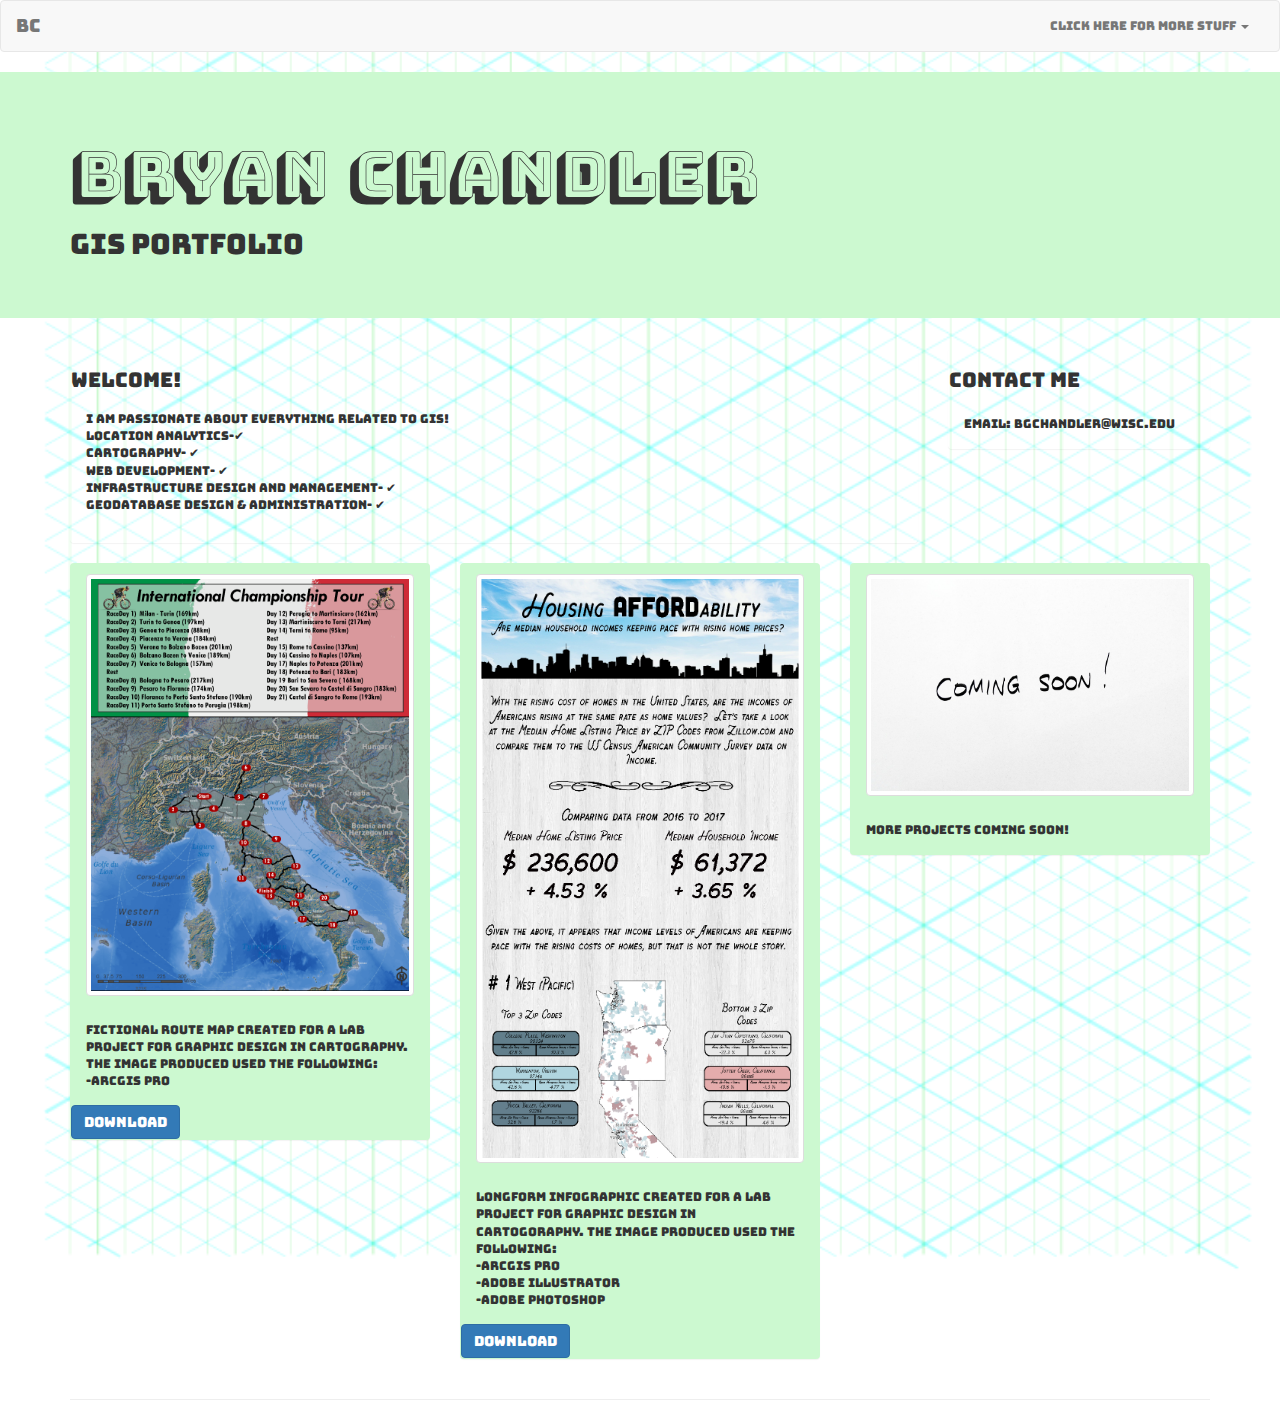
<file: index.html>
<!DOCTYPE html>
<html lang="en">
  <head>
    <meta charset="utf-8">
    <meta http-equiv="X-UA-Compatible" content="IE=edge">
    <meta name="viewport" content="width=device-width, initial-scale=1">
    <!-- The above 3 meta tags *must* come first in the head; any other head content must come *after* these tags -->
    <title>Bryan Chandler | Home</title>

    <!-- Bootstrap -->
    <link href="css/bootstrap.min.css" rel="stylesheet">

    <!-- HTML5 shim and Respond.js for IE8 support of HTML5 elements and media queries -->
    <!-- WARNING: Respond.js doesn't work if you view the page via file:// -->
    <!--[if lt IE 9]>
      <script src="https://oss.maxcdn.com/html5shiv/3.7.3/html5shiv.min.js"></script>
      <script src="https://oss.maxcdn.com/respond/1.4.2/respond.min.js"></script>
    <![endif]-->
    <link href="css/override.css" rel="stylesheet">  
    <link href='https://fonts.googleapis.com/css?family=Bungee|Bungee Shade' rel='stylesheet'>
        <style>

        }
        </style>  
  </head>
  <body>
    <header>
        <nav class="navbar navbar-default">
  <div class="container-fluid">
    <!-- Brand and toggle get grouped for better mobile display -->
    <div class="navbar-header">
      <button type="button" class="navbar-toggle collapsed" data-toggle="collapse" data-target="#bs-example-navbar-collapse-1" aria-expanded="false">
        <span class="sr-only">Toggle navigation</span>
        <span class="icon-bar"></span>
        <span class="icon-bar"></span>
        <span class="icon-bar"></span>
      </button>
      <a class="navbar-brand">BC</a>
    </div>

    <!-- Collect the nav links, forms, and other content for toggling -->
    <div class="collapse navbar-collapse" id="bs-example-navbar-collapse-1">
      <ul class="nav navbar-nav navbar-right">
        
        <li class="dropdown">
          <a href="#" class="dropdown-toggle" data-toggle="dropdown" role="button" aria-haspopup="true" aria-expanded="false">Click Here for More Stuff <span class="caret"></span></a>
          <ul class="dropdown-menu">
            <li><a href="index.html">Home</a></li>
            <li><a href="resume.html">Resume</a></li>
            <li><a href="https://www.linkedin.com/in/bryangchandler">Linkedin</a></li>
            <li role="separator" class="divider"></li>
            <li><a href="http://geoawesomeness.com/">Geoawesomeness</a></li>
          </ul>
        </li>
      </ul>
    </div><!-- /.navbar-collapse -->
  </div><!-- /.container-fluid -->
</nav>
      <div class="jumbotron panel-under">
          <div class="container">
              <h1>Bryan Chandler</h1>
              <h2>GIS Portfolio</h2>
            </div> 
          </div> 
    </header>


    <div class="container body-background">
      <div class="row ">
        <div class="col-xs-12 col-md-9">
          <div class="panel panel-no-under"><h3>Welcome!</h3>
              <div class="panel-heading"> 
               I am passionate about everything related to GIS! <br> 
                  Location Analytics-&#x2714 <br>
                  Cartography- &#x2714 <br>
                  Web Development- &#x2714 <br>
                  Infrastructure Design and Management- &#x2714 <br>
                  Geodatabase Design & Administration- &#x2714 <br>
                  <br>
                  
                  
              </div>
          </div>
        </div>
        <div class="col-xs-12 col-md-3">
                    <div class="panel panel-no-under"><h3>Contact Me</h3>
              <div class="panel-body"> 
                Email: bgchandler@wisc.edu<br>
                
              </div>
          </div>
        </div>
        </div>
      </div>
        
    <div class="container">
      <div class="row">          
            <div class="col-xs-12 col-md-4">
                <div class="panel panel-under">
                    <div class="panel-heading img-fluid" alt="Responsive Image">
                       <a href="assets/LabAssignment2_BryanChandler.png" download="BryanChandlerLab2"> <img src="assets/LabAssignment2_BryanChandler.png" download class="img-thumbnail" alt="Responsive image"></a>
                    </div>
                    <div class="panel-body">
                    Fictional route map created for a lab project for Graphic Design in Cartography. The image produced used the following:<br>
                        -ArcGIS Pro
                    </div>  
                    <div>
                    <a class="btn btn-primary" href="/assets/LabAssignment2_BryanChandler.png" download="BryanChandlerLab2" role="button">Download</a>
                    </div>
                </div>
            </div>
            <div class="col-xs-12 col-md-4">
                <div class="panel panel-under">
                    <div class="panel-heading img-fluid" alt="Responsive Image">
                       <a> <img src="assets/Longform_Infographic_BryanChandler_Thumbnail.png" class="img-thumbnail" alt="Responsive image"></a>
                    </div>
                    <div class="panel-body">
                    Longform Infographic created for a lab project for Graphic Design in Cartogoraphy.  The image produced used the following:<br>
                        -ArcGIS Pro<br>
                        -Adobe Illustrator<br>
                        -Adobe Photoshop<br>
                    </div>  
                    <div>
                    <a class="btn btn-primary" href="/assets/Longform_Infographic_BryanChandler.png" download="BryanChandlerLab1" role="button">Download</a>
                    </div>
                </div>
            </div>
            <div class="col-xs-12 col-md-4">
                <div class="panel panel-under">
                    <div class="panel-heading img-fluid" alt="Responsive Image">
                        <a> <img src="assets/coming-soon-960_720.jpg" class="img-thumbnail" alt="Responsive image"></a>
                    </div>
                    <div class="panel-body">
                    More Projects Coming Soon!
                    </div>  
                </div>
            </div>  
        </div>
      </div>

    <footer>
          <div class="container">
      <hr>
    </div> <!-- end container -->
    </footer>


    <!-- jQuery (necessary for Bootstrap's JavaScript plugins) -->
    <script src="js/jquery-3.3.1.min.js"></script>
    <!-- Include all compiled plugins (below), or include individual files as needed -->
    <script src="js/bootstrap.min.js"></script>
  </body>
</html>
</file>
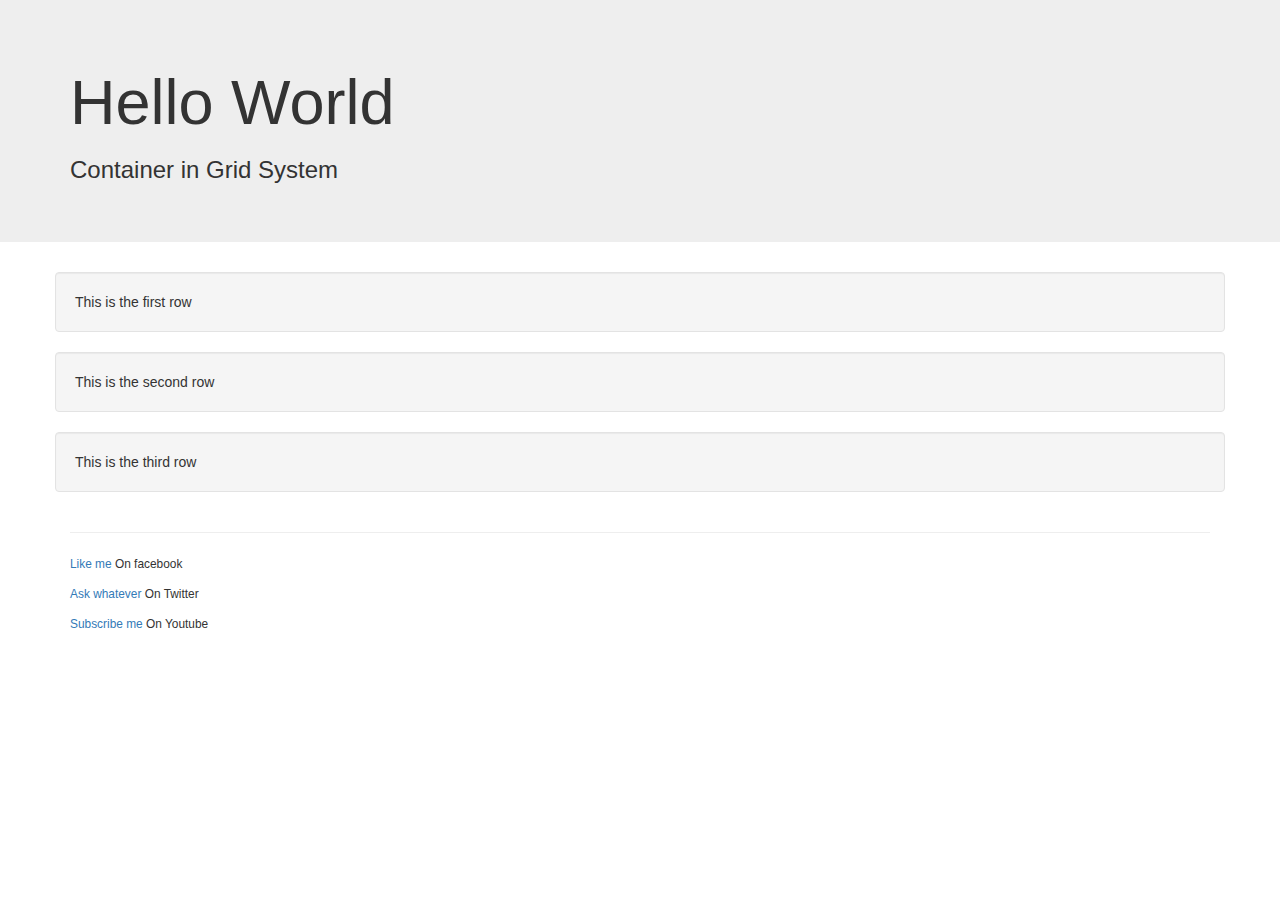
<file: boilerplateHTML.html>
<!DOCTYPE html>
<html lang="en">
  <head>
    <meta charset="utf-8">
    <meta http-equiv="X-UA-Compatible" content="IE=edge">
    <meta name="viewport" content="width=device-width, initial-scale=1">
    <!-- The above 3 meta tags *must* come first in the head; any other head content must come *after* these tags -->
    <title>Bootstrap 101 Template</title>

    <!-- Bootstrap -->
    <link href="css/bootstrap.min.css" rel="stylesheet">

    <!-- HTML5 shim and Respond.js for IE8 support of HTML5 elements and media queries -->
    <!-- WARNING: Respond.js doesn't work if you view the page via file:// -->
    <!--[if lt IE 9]>
      <script src="https://oss.maxcdn.com/html5shiv/3.7.3/html5shiv.min.js"></script>
      <script src="https://oss.maxcdn.com/respond/1.4.2/respond.min.js"></script>
    <![endif]-->
  </head>
  <body>
    <header>
      <div class="jumbotron">
            <div class="container">
              <h1>Hello World</h1>
              <h3>Container in Grid System</h3>
            </div> 
          </div> 
    </header>


    <div class="container">
      <div class="row"><div class="well">This is the first row</div></div>
      <div class="row"><div class="well">This is the second row</div></div>
      <div class="row"><div class="well">This is the third row</div></div>
    </div>

    <footer>
          <div class="container">
      <hr>

      <p>
        <small><a href="http://facebook.com/">Like me</a> On facebook</small></p>
      <p> <small><a href="http://twitter.com/">Ask whatever </a> On Twitter</small></p>
      <p> <small><a href="http://youtube.com/">Subscribe me</a> On Youtube</small>
        
      </p>
    </div> <!-- end container -->
    </footer>


    <!-- jQuery (necessary for Bootstrap's JavaScript plugins) -->
    <script src="js/jquery-3.3.1.min.js"></script>
    <!-- Include all compiled plugins (below), or include individual files as needed -->
    <script src="js/bootstrap.min.js"></script>
  </body>
</html>
</file>
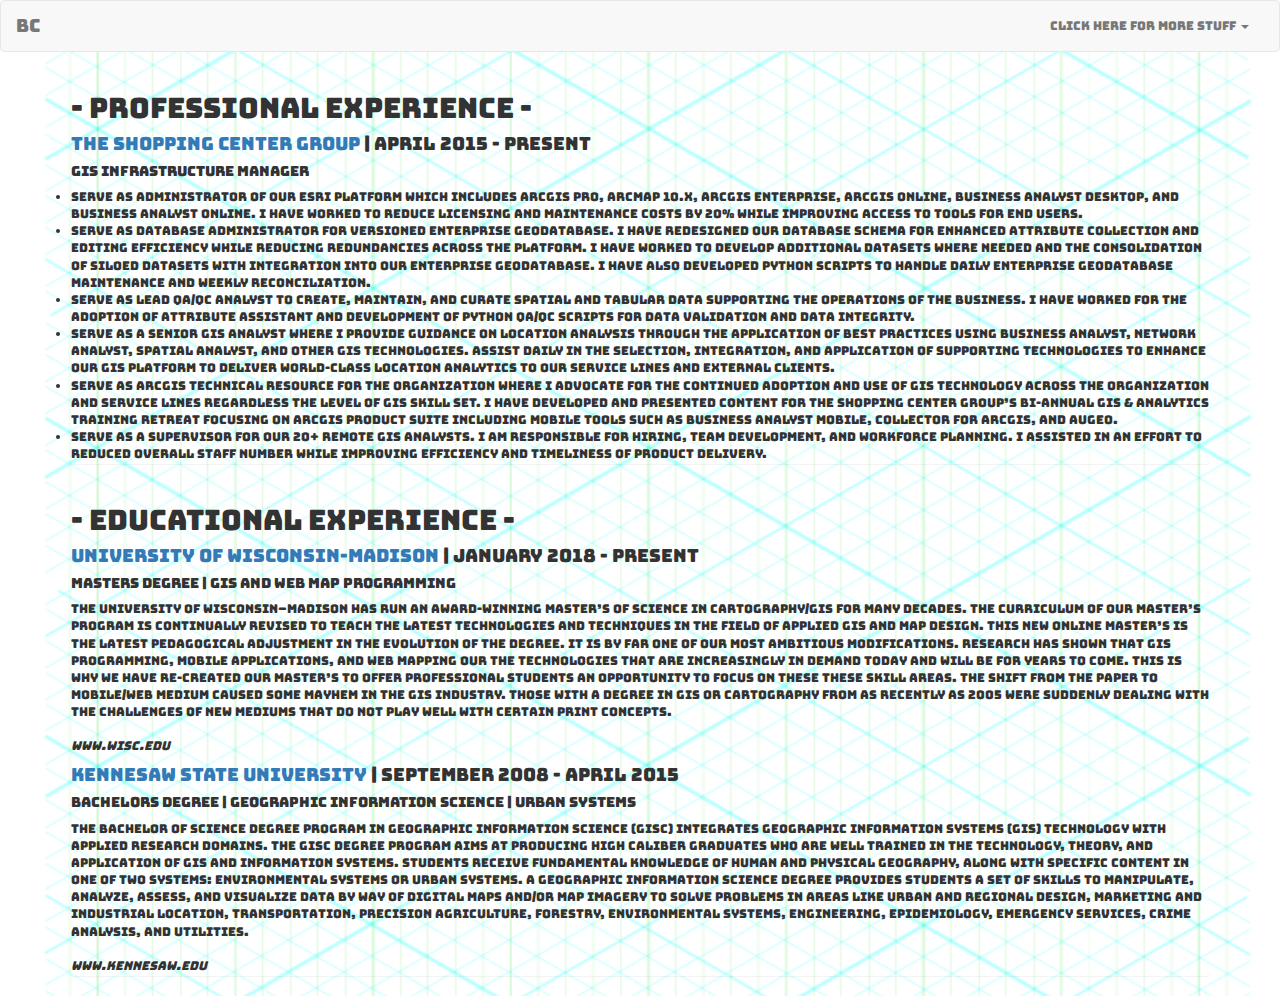
<file: resume.html>
<!DOCTYPE html>
<html lang="en">
  <head>
    <meta charset="utf-8">
    <meta http-equiv="X-UA-Compatible" content="IE=edge">
    <meta name="viewport" content="width=device-width, initial-scale=1">
    <!-- The above 3 meta tags *must* come first in the head; any other head content must come *after* these tags -->
    <title>Bryan Chandler | Resume</title>

    <!-- Bootstrap -->
    <link href="css/bootstrap.min.css" rel="stylesheet">

    <!-- HTML5 shim and Respond.js for IE8 support of HTML5 elements and media queries -->
    <!-- WARNING: Respond.js doesn't work if you view the page via file:// -->
    <!--[if lt IE 9]>
      <script src="https://oss.maxcdn.com/html5shiv/3.7.3/html5shiv.min.js"></script>
      <script src="https://oss.maxcdn.com/respond/1.4.2/respond.min.js"></script>
    <![endif]-->
    <link href="css/override.css" rel="stylesheet">  
    <link href='https://fonts.googleapis.com/css?family=Bungee|Bungee Shade' rel='stylesheet'>
        <style>

        }
        </style>  
  </head>
  <body>
    <header>
        <nav class="navbar navbar-default">
  <div class="container-fluid">
    <!-- Brand and toggle get grouped for better mobile display -->
    <div class="navbar-header">
      <button type="button" class="navbar-toggle collapsed" data-toggle="collapse" data-target="#bs-example-navbar-collapse-1" aria-expanded="false">
        <span class="sr-only">Toggle navigation</span>
        <span class="icon-bar"></span>
        <span class="icon-bar"></span>
        <span class="icon-bar"></span>
      </button>
      <a class="navbar-brand" href="#">BC</a>
    </div>

    <!-- Collect the nav links, forms, and other content for toggling -->
    <div class="collapse navbar-collapse" id="bs-example-navbar-collapse-1">
      <ul class="nav navbar-nav navbar-right">
        <li class="dropdown">
          <a href="#" class="dropdown-toggle" data-toggle="dropdown" role="button" aria-haspopup="true" aria-expanded="false">Click Here for More Stuff <span class="caret"></span></a>
          <ul class="dropdown-menu">
            <li><a href="index.html">Home</a></li>
            <li><a href="https://www.linkedin.com/in/bryangchandler">Linkedin</a></li>
            <li role="separator" class="divider"></li>
            <li><a href="http://geoawesomeness.com/">Geoawesomeness</a></li>
          </ul>
        </li>
      </ul>
    </div><!-- /.navbar-collapse -->
  </div><!-- /.container-fluid -->
</nav>
     </header>

<div class="container">
      <div class="row">          
            <div class="col-xs-12 col-md-12">
                <div class="panel panel-no-under">
                <p>
                <h2> - Professional Experience -</h2>
                <h4><a href="https://www.theshoppingcentergroup.com">The Shopping Center Group</a>  |  April 2015 - Present</h4>
                <h5>GIS Infrastructure Manager</h5>
                <li>Serve as Administrator of our ESRI platform which includes ArcGIS Pro, ArcMap 10.x, ArcGIS Enterprise, ArcGIS Online, Business Analyst Desktop, and Business Analyst Online. I have worked to reduce licensing and maintenance costs by 20% while improving access to tools for end users.</li>
                <li>Serve as Database Administrator for versioned Enterprise Geodatabase. I have redesigned our database schema for enhanced attribute collection and editing efficiency while reducing redundancies across the platform. I have worked to develop additional datasets where needed and the consolidation of siloed datasets with integration into our Enterprise Geodatabase. I have also developed Python scripts to handle daily enterprise geodatabase maintenance and weekly reconciliation. </li>
                <li>Serve as Lead QA/QC Analyst to create, maintain, and curate spatial and tabular data supporting the operations of the business. I have worked for the adoption of Attribute Assistant and development of Python QA/QC scripts for data validation and data integrity.</li>
                <li>Serve as a Senior GIS Analyst where I provide guidance on location analysis through the application of best practices using Business Analyst, Network Analyst, Spatial Analyst, and other GIS technologies. Assist daily in the selection, integration, and application of supporting technologies to enhance our GIS platform to deliver world-class location analytics to our service lines and external clients.</li>
                <li>Serve as ArcGIS Technical Resource for the organization where I advocate for the continued adoption and use of GIS technology across the organization and service lines regardless the level of GIS skill set. I have developed and presented content for The Shopping Center Group’s bi-annual GIS & Analytics Training retreat focusing on ArcGIS product suite including mobile tools such as Business Analyst Mobile, Collector for ArcGIS, and AuGeo.</li>
                <li>Serve as a supervisor for our 20+ remote GIS Analysts.  I am responsible for hiring, team development, and workforce planning.  I assisted in an effort to reduced overall staff number while improving efficiency and timeliness of product delivery.</li>
                </div> 
          </div>
            <div class="col-xs-12 col-md-12">
                <div class="panel panel-no-under">
                <p>
                <h2> - Educational Experience -</h2>
                <h4><a href="https://www.wisc.edu">University of Wisconsin-Madison</a>  |  January 2018 - Present</h4>
                <h5>Masters Degree | GIS and Web Map Programming</h5>
                The University of Wisconsin–Madison has run an award-winning Master’s of Science in Cartography/GIS for many decades.

                The curriculum of our Master’s program is continually revised to teach the latest technologies and techniques in the field of applied GIS and map design. This new online Master’s is the latest pedagogical adjustment in the evolution of the degree. It is by far one of our most ambitious modifications.

                Research has shown that GIS programming, mobile applications, and web mapping our the technologies that are increasingly in demand today and will be for years to come. This is why we have re-created our Master’s to offer professional students an opportunity to focus on these these skill areas.

                The shift from the paper to mobile/web medium caused some mayhem in the GIS industry. Those with a degree in GIS or cartography from as recently as 2005 were suddenly dealing with the challenges of new mediums that do not play well with certain print concepts. <br>
                <br>
                <i>www.wisc.edu</i>   
                <h4><a href="https://www.kennesaw.edu">Kennesaw State University</a>  |  September 2008 - April 2015</h4>
                <h5>Bachelors Degree | Geographic Information Science  |  Urban Systems</h5>
                The Bachelor of Science degree program in Geographic Information Science (GISc) integrates Geographic Information Systems (GIS) technology with applied research domains. The GISc degree program aims at producing high caliber graduates who are well trained in the technology, theory, and application of GIS and information systems. Students receive fundamental knowledge of human and physical geography, along with specific content in one of two systems: environmental systems or urban systems. A Geographic Information Science degree provides students a set of skills to manipulate, analyze, assess, and visualize data by way of digital maps and/or map imagery to solve problems in areas like urban and regional design, marketing and industrial location, transportation, precision agriculture, forestry, environmental systems, engineering, epidemiology, emergency services, crime analysis, and utilities.
                <br>
                <br>
                <i>www.kennesaw.edu</i>
                </div>  
          </div>
   
    <footer>
          <div class="container">
      <hr>
    </div> <!-- end container -->
    </footer>


    <!-- jQuery (necessary for Bootstrap's JavaScript plugins) -->
    <script src="js/jquery-3.3.1.min.js"></script>
    <!-- Include all compiled plugins (below), or include individual files as needed -->
    <script src="js/bootstrap.min.js"></script>
  </body>
</html>
</file>
<file: css/override.css>
.panel-under {
    background:#CCF9D0;
}

.panel-no-under {
    background:rgba(0,0,0,0.0);
}

h1 {
    font-family: 'Bungee Shade';font-size: 42px;
}

h2 {
    font-family: 'Bungee';font-size: 28px;
}

h3 {
    font-family: 'Bungee';font-size: 20px;
}

body {
    font-family: 'Bungee'; font-size: 12px;
    background: url('../assets/background.png');
    background-repeat: no-repeat;
    background-position: center center;
    background-attachment: fixed;
    -webkit-background-size: cover;
    -moz-background-size: cover;
    -o-background-size: cover;
    background-size: cover;
}
</file>
